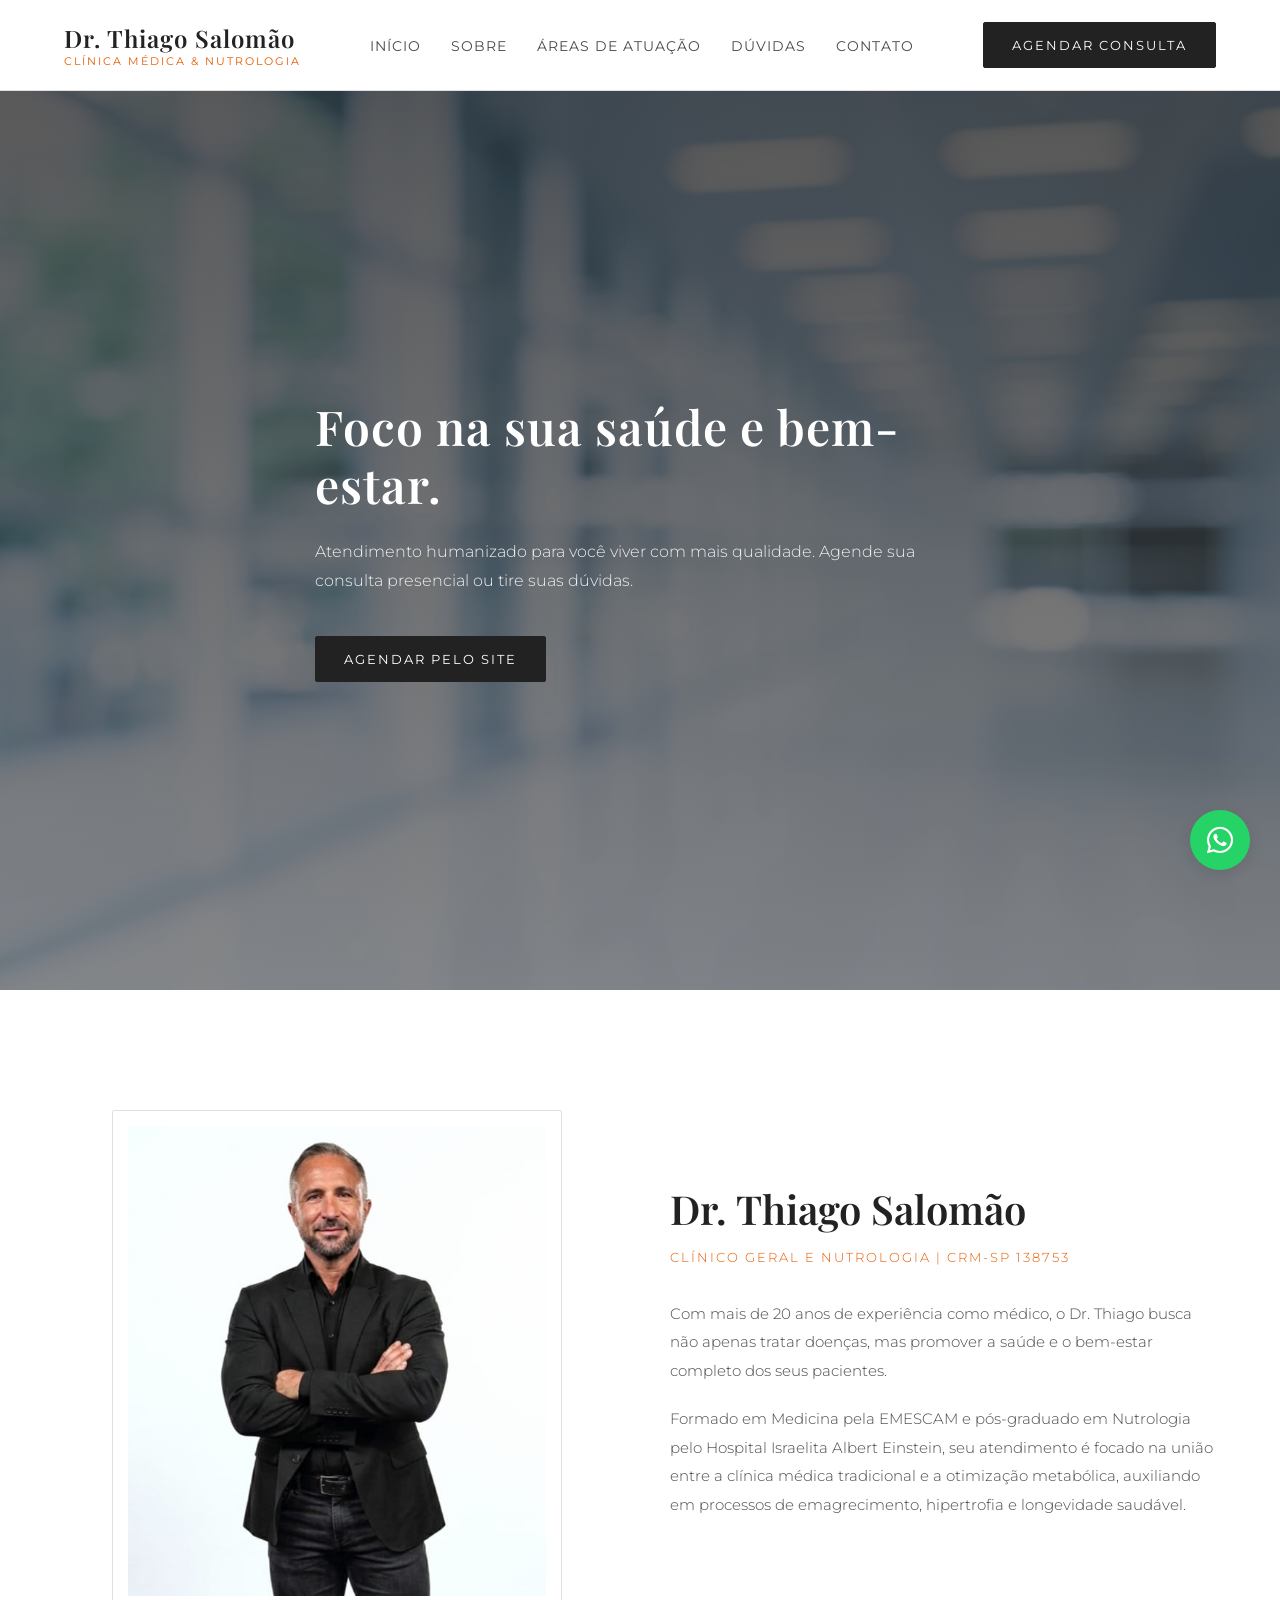
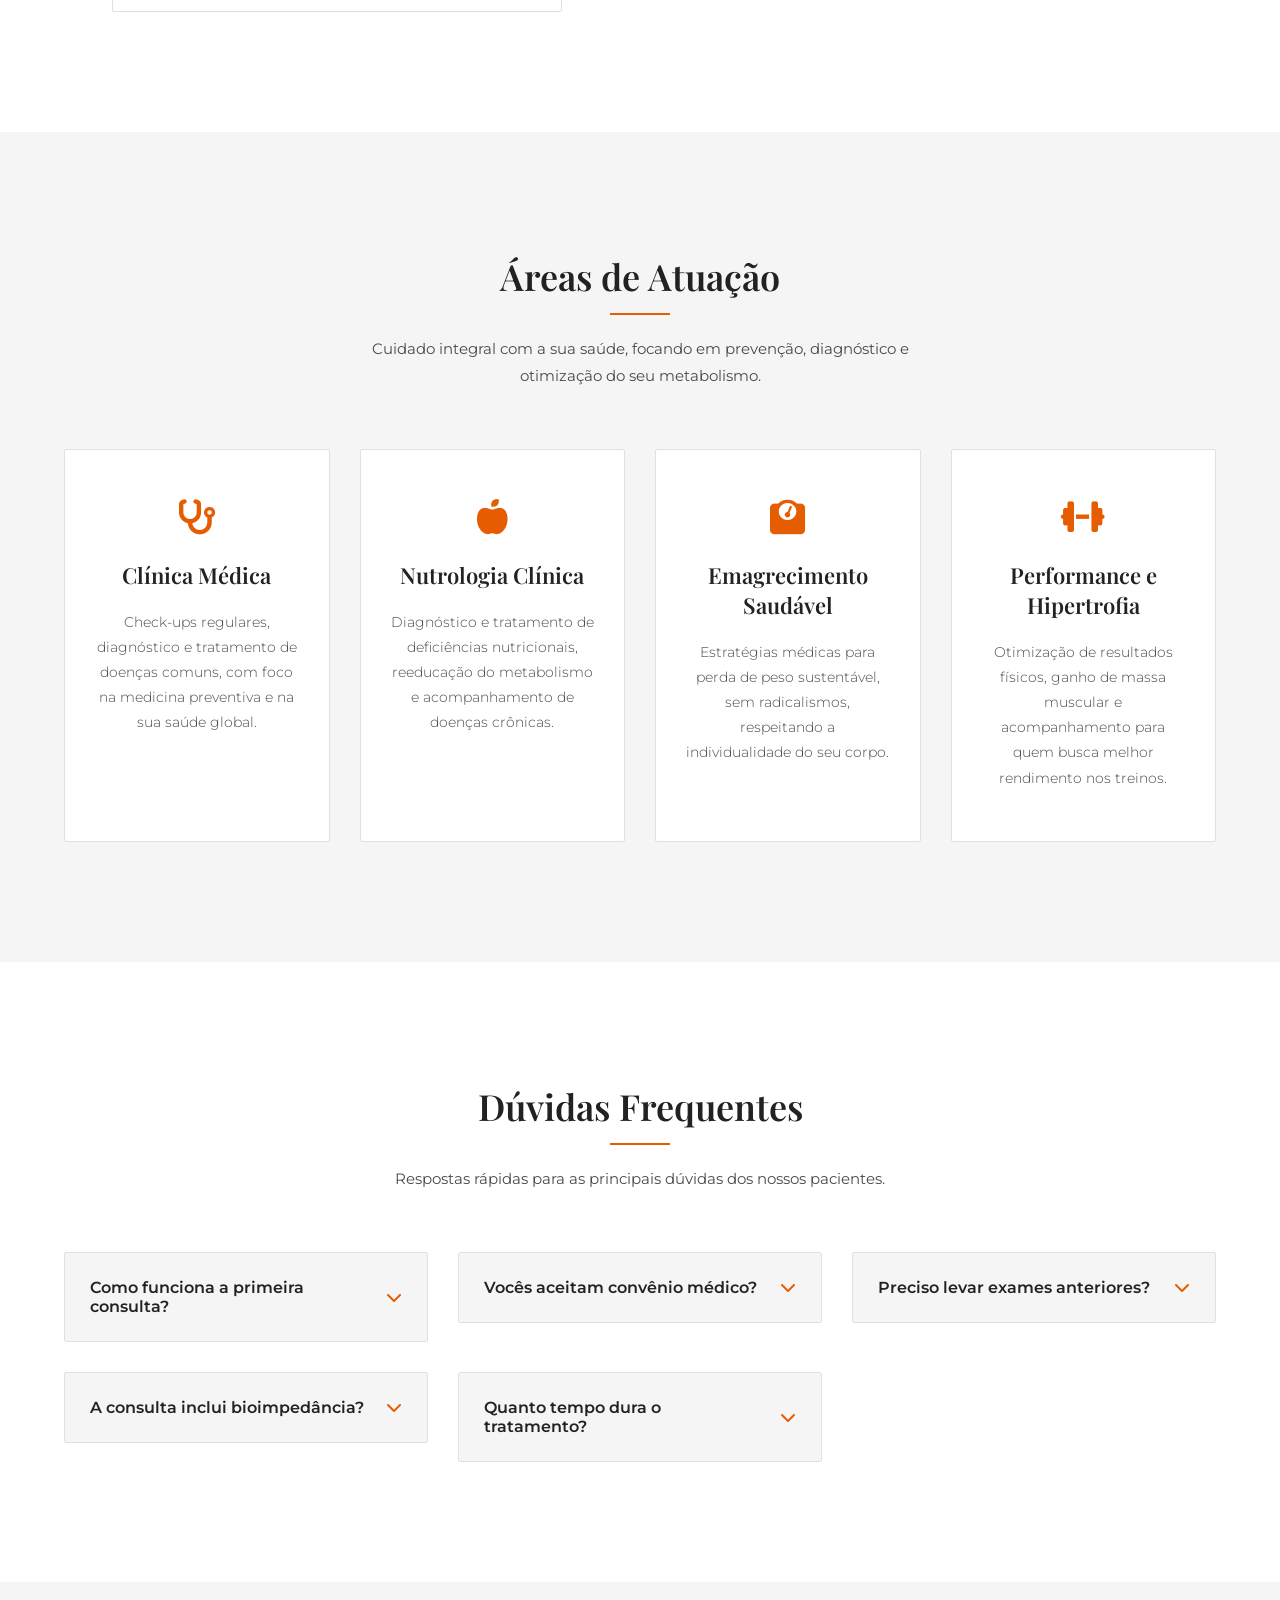
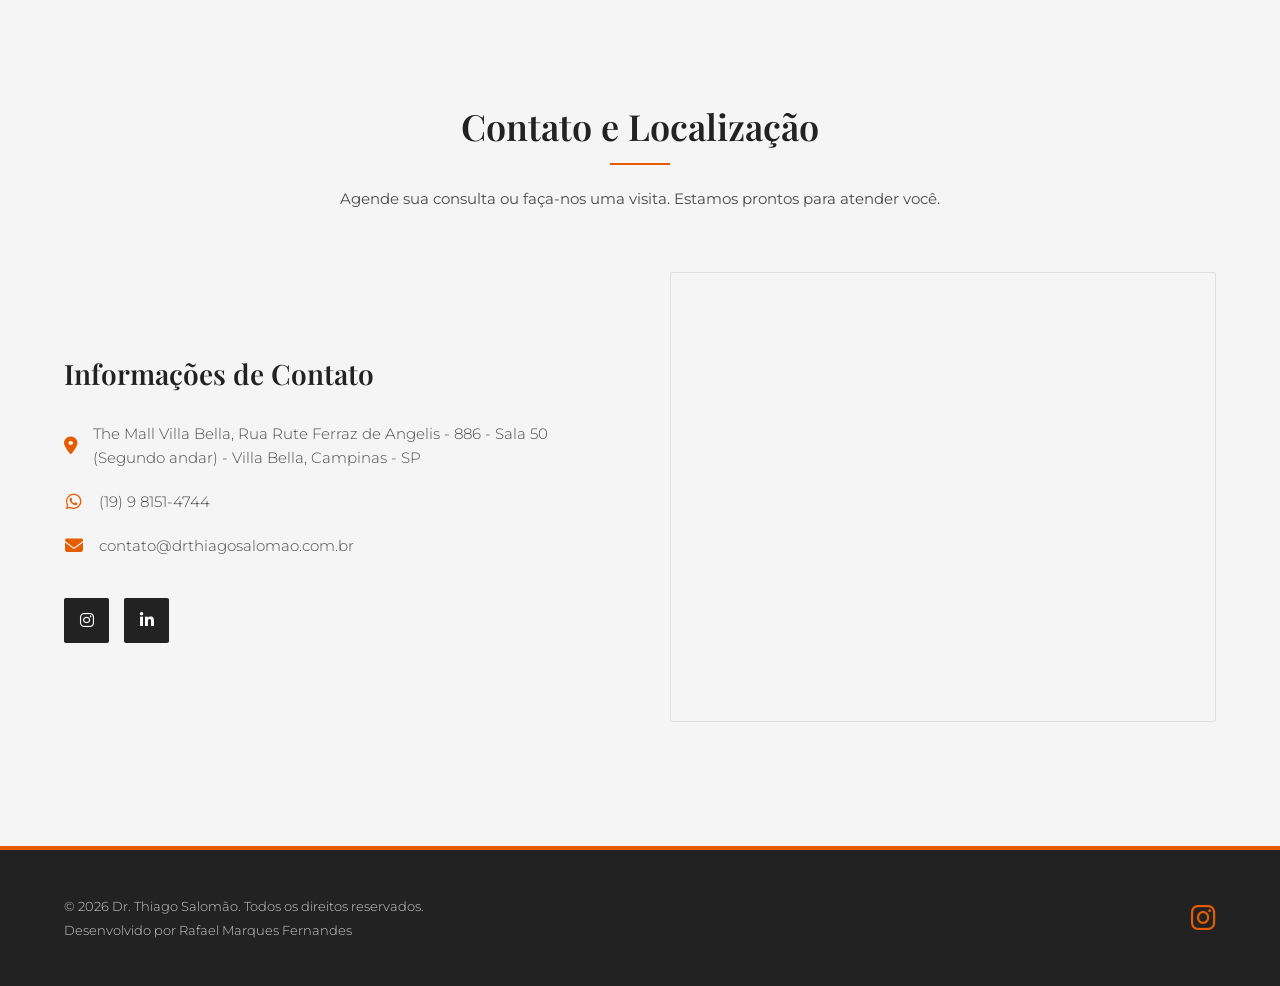
<file: index.html>
<!DOCTYPE html>
<html lang="pt-BR">
<head>
    <meta charset="UTF-8">
    <meta name="viewport" content="width=device-width, initial-scale=1.0">
    <meta name="description" content="Dr. Thiago Salomão - Clínica Médica e Nutrologia em Campinas. Atendimento humanizado focado em saúde, emagrecimento, hipertrofia e longevidade.">
    <title>Dr. Thiago Salomão | Clínico Geral e Nutrólogo</title>
    <link rel="stylesheet" href="css/style.css">
    <link href="https://fonts.googleapis.com/css2?family=Montserrat:wght@300;400;600&family=Playfair+Display:ital,wght@0,400;0,600;0,700;1,400&display=swap" rel="stylesheet">
    <link rel="stylesheet" href="https://cdnjs.cloudflare.com/ajax/libs/font-awesome/6.4.0/css/all.min.css">
</head>
<body>

    <header>
        <div class="container header-container">
            <div class="logo-wrapper">
                <a href="#inicio" class="logo-link">
                    <div class="logo-text">
                        <h1>Dr. Thiago Salomão</h1>
                        <span>Clínica Médica & Nutrologia</span>
                    </div>
                </a>
            </div>

            <div class="menu-mobile-icon" id="menu-icon">
                <i class="fas fa-bars"></i>
            </div>

            <nav id="navbar">
                <ul class="nav-links">
                    <li class="menu-btn-mobile">
                        <a href="login.html" class="btn btn-primary">Agendar Consulta</a>
                    </li>
                    <li><a href="#inicio">Início</a></li>
                    <li><a href="#sobre">Sobre</a></li> 
                    <li><a href="#atuacao">Áreas de Atuação</a></li>
                    <li><a href="#duvidas">Dúvidas</a></li>
                    <li><a href="#contato">Contato</a></li>
                </ul>
            </nav>
            <a href="login.html" class="btn btn-primary btn-agendar-header">Agendar Consulta</a>
        </div>
    </header>

    <section id="inicio" class="hero">
        <div class="container hero-content">
            <h2>Foco na sua saúde e bem-estar.</h2>
            <p>Atendimento humanizado para você viver com mais qualidade. Agende sua consulta presencial ou tire suas dúvidas.</p>
            <div class="hero-buttons">
                <a href="login.html" class="btn btn-primary">Agendar pelo Site</a>
                
                </a>
            </div>
        </div>
    </section>

    <section id="sobre" class="sobre">
        <div class="container sobre-container">
            <div class="sobre-img">
                <img src="img/thiago/sobre.jpeg" alt="Dr. Thiago Salomão">
            </div>
            <div class="sobre-texto">
                <h2>Dr. Thiago Salomão</h2>
                <p class="crm">Clínico Geral e Nutrologia | CRM-SP 138753</p>
                <p>Com mais de 20 anos de experiência como médico, o Dr. Thiago busca não apenas tratar doenças, mas promover a saúde e o bem-estar completo dos seus pacientes.</p>
                <p>Formado em Medicina pela EMESCAM e pós-graduado em Nutrologia pelo Hospital Israelita Albert Einstein, seu atendimento é focado na união entre a clínica médica tradicional e a otimização metabólica, auxiliando em processos de emagrecimento, hipertrofia e longevidade saudável.</p>
            </div>
        </div>
    </section>

    <section id="atuacao" class="atuacao">
        <div class="container">
            <div class="secao-titulo">
                <h2>Áreas de Atuação</h2>
                <p>Cuidado integral com a sua saúde, focando em prevenção, diagnóstico e otimização do seu metabolismo.</p>
            </div>

            <div class="atuacao-grid">
                <div class="card-atuacao">
                    <i class="fas fa-stethoscope"></i>
                    <h3>Clínica Médica</h3>
                    <p>Check-ups regulares, diagnóstico e tratamento de doenças comuns, com foco na medicina preventiva e na sua saúde global.</p>
                </div>
                <div class="card-atuacao">
                    <i class="fas fa-apple-alt"></i>
                    <h3>Nutrologia Clínica</h3>
                    <p>Diagnóstico e tratamento de deficiências nutricionais, reeducação do metabolismo e acompanhamento de doenças crônicas.</p>
                </div>
                <div class="card-atuacao">
                    <i class="fas fa-weight"></i>
                    <h3>Emagrecimento Saudável</h3>
                    <p>Estratégias médicas para perda de peso sustentável, sem radicalismos, respeitando a individualidade do seu corpo.</p>
                </div>
                <div class="card-atuacao">
                    <i class="fas fa-dumbbell"></i>
                    <h3>Performance e Hipertrofia</h3>
                    <p>Otimização de resultados físicos, ganho de massa muscular e acompanhamento para quem busca melhor rendimento nos treinos.</p>
                </div>
            </div>
        </div>
    </section>

    <section id="duvidas" class="duvidas">
        <div class="container">
            <div class="secao-titulo">
                <h2>Dúvidas Frequentes</h2>
                <p>Respostas rápidas para as principais dúvidas dos nossos pacientes.</p>
            </div>
            
            <div class="faq-container">
                <div class="faq-item">
                    <div class="faq-pergunta">
                        <h3>Como funciona a primeira consulta?</h3>
                        <i class="fas fa-chevron-down"></i>
                    </div>
                    <div class="faq-resposta">
                        <p>A primeira consulta dura em média 1 hora. Nela, o Dr. Thiago fará uma avaliação clínica detalhada, análise do seu histórico, solicitação de exames e a estruturação do plano de tratamento inicial.</p>
                    </div>
                </div>
                <div class="faq-item">
                    <div class="faq-pergunta">
                        <h3>Vocês aceitam convênio médico?</h3>
                        <i class="fas fa-chevron-down"></i>
                    </div>
                    <div class="faq-resposta">
                        <p>Os atendimentos são exclusivamente particulares para garantir o tempo e a atenção que você merece. No entanto, emitimos recibo para que você possa solicitar o reembolso junto ao seu plano de saúde.</p>
                    </div>
                </div>
                <div class="faq-item">
                    <div class="faq-pergunta">
                        <h3>Preciso levar exames anteriores?</h3>
                        <i class="fas fa-chevron-down"></i>
                    </div>
                    <div class="faq-resposta">
                        <p>Sim! Se você tiver exames de sangue ou imagem recentes (feitos nos últimos 6 meses), traga-os na sua primeira consulta. Isso nos ajuda a ter uma visão inicial mais rápida do seu metabolismo.</p>
                    </div>
                </div>
                <div class="faq-item">
                    <div class="faq-pergunta">
                        <h3>A consulta inclui bioimpedância?</h3>
                        <i class="fas fa-chevron-down"></i>
                    </div>
                    <div class="faq-resposta">
                        <p>Sim. A bioimpedância está inclusa na consulta e será feita periodicamente para acompanhar sua evolução.</p>
                    </div>
                </div>
                <div class="faq-item">
                    <div class="faq-pergunta">
                        <h3>Quanto tempo dura o tratamento?</h3>
                        <i class="fas fa-chevron-down"></i>
                    </div>
                    <div class="faq-resposta">
                        <p>A duração varia de acordo com o seu objetivo e resposta ao tratamento. Tudo é avaliado individualmente.</p>
                    </div>
                </div>
            </div>
        </div>
    </section>

    <section id="contato" class="contato">
        <div class="container">
            <div class="secao-titulo">
                <h2>Contato e Localização</h2>
                <p>Agende sua consulta ou faça-nos uma visita. Estamos prontos para atender você.</p>
            </div>
            
            <div class="contato-grid">
                <div class="contato-info">
                    <h3>Informações de Contato</h3>
                    <p><i class="fas fa-map-marker-alt"></i> The Mall Villa Bella, Rua Rute Ferraz de Angelis - 886 - Sala 50 (Segundo andar) - Villa Bella, Campinas - SP</p>
                    <p><i class="fab fa-whatsapp"></i> (19) 9 8151-4744</p>
                    <p><i class="fas fa-envelope"></i> contato@drthiagosalomao.com.br</p>

                    <div class="redes-sociais">
                        <a href="#" target="_blank" rel="noopener noreferrer" title="Instagram"><i class="fab fa-instagram"></i></a>
                        <a href="#" target="_blank" rel="noopener noreferrer" title="LinkedIn"><i class="fab fa-linkedin-in"></i></a>
                    </div>
                </div>
                
                <div class="contato-mapa">
                    <iframe src="https://www.google.com/maps/embed?pb=!1m18!1m12!1m3!1d3676.5566789009094!2d-47.05855812469119!3d-22.855885579290923!2m3!1f0!2f0!3f0!3m2!1i1024!2i768!4f13.1!3m3!1m2!1s0x94c8ca29672af5d9%3A0xcdce7e641f1820e!2sThe%20Mall%20Villa%20Bella!5e0!3m2!1spt-BR!2sbr!4v1789619956262!5m2!1spt-BR!2sbr" width="100%" height="450" style="border:0;" allowfullscreen="" loading="lazy" referrerpolicy="strict-origin-when-cross-origin"></iframe>
                </div>
            </div>
        </div>
    </section>

    <footer>
        <div class="container footer-content">
            <div class="footer-text">
                <p>&copy; 2026 Dr. Thiago Salomão. Todos os direitos reservados.</p>
                <p>Desenvolvido por Rafael Marques Fernandes</p>
            </div>
            <div class="footer-social">
                <a href="https://www.instagram.com/drthiagosalomao" target="_blank" rel="noopener noreferrer" title="Siga-nos no Instagram">
                    <i class="fab fa-instagram"></i>
                </a>
            </div>
        </div>
    </footer>

    <a href="https://wa.me/5519981514744" class="whatsapp-flutuante" target="_blank" rel="noopener noreferrer" title="Fale conosco pelo WhatsApp">
        <i class="fab fa-whatsapp"></i>
    </a>

    <script>
        const faqItems = document.querySelectorAll('.faq-item');
        faqItems.forEach(item => {
            const pergunta = item.querySelector('.faq-pergunta');
            pergunta.addEventListener('click', () => {
                faqItems.forEach(outra => {
                    if (outra !== item) outra.classList.remove('ativo');
                });
                item.classList.toggle('ativo');
            });
        });

        const menuIcon = document.getElementById('menu-icon');
        const navbar = document.getElementById('navbar');
        const linksMenu = document.querySelectorAll('.nav-links li a');

        menuIcon.addEventListener('click', () => {
            navbar.classList.toggle('ativo');
        });

        linksMenu.forEach(link => {
            link.addEventListener('click', () => {
                navbar.classList.remove('ativo');
            });
        });
    </script>
</body>
</html>
</file>
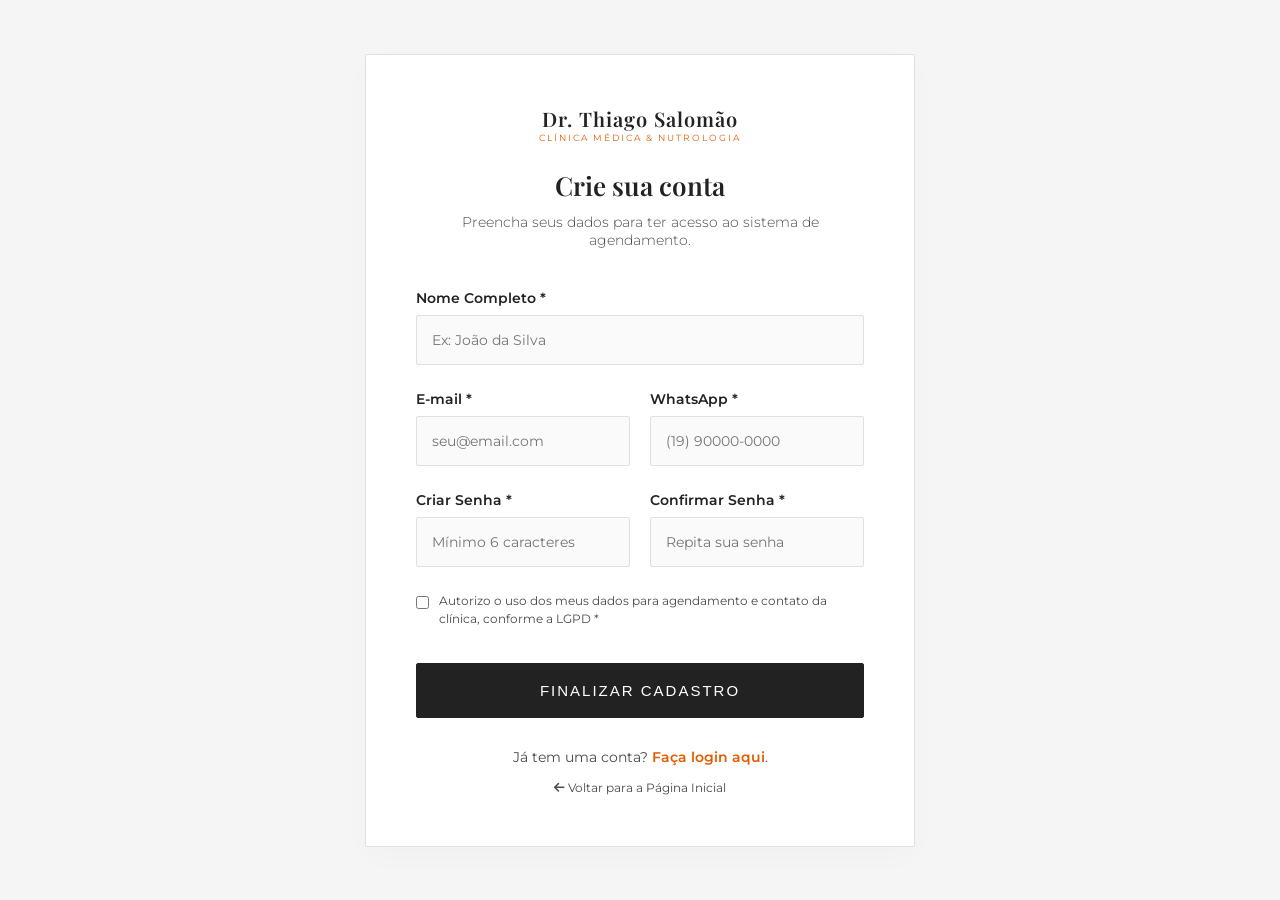
<file: cadastro.html>
<!DOCTYPE html>
<html lang="pt-BR">
<head>
    <meta charset="UTF-8">
    <meta name="viewport" content="width=device-width, initial-scale=1.0">
    <title>Cadastro | Dr. Thiago Salomão</title>
    <link rel="stylesheet" href="css/style.css">
    <link href="https://fonts.googleapis.com/css2?family=Montserrat:wght@300;400;600&family=Playfair+Display:ital,wght@0,400;0,600;0,700;1,400&display=swap" rel="stylesheet">
    <link rel="stylesheet" href="https://cdnjs.cloudflare.com/ajax/libs/font-awesome/6.4.0/css/all.min.css">
</head>
<body class="auth-body">

    <div class="auth-container">
        <div class="auth-header">
            <a href="index.html" class="logo-link">
                <h1>Dr. Thiago Salomão</h1>
                <span>Clínica Médica & Nutrologia</span>
            </a>
            <h2>Crie sua conta</h2>
            <p>Preencha seus dados para ter acesso ao sistema de agendamento.</p>
        </div>

        <form action="processa_cadastro.php" method="POST" class="agendamento-form" id="form-cadastro">
            <div class="form-group">
                <label for="nome">Nome Completo *</label>
                <input type="text" id="nome" name="nome" class="form-control" required placeholder="Ex: João da Silva">
            </div>

            <div class="form-row">
                <div class="form-group">
                    <label for="email">E-mail *</label>
                    <input type="email" id="email" name="email" class="form-control" required placeholder="seu@email.com">
                </div>
                <div class="form-group">
                    <label for="telefone">WhatsApp *</label>
                    <input type="tel" id="telefone" name="telefone" class="form-control" maxlength="15" required placeholder="(19) 90000-0000">
                </div>
            </div>

            <div class="form-row">
                <div class="form-group">
                    <label for="senha">Criar Senha *</label>
                    <input type="password" id="senha" name="senha" class="form-control" minlength="6" required placeholder="Mínimo 6 caracteres">
                </div>
                <div class="form-group">
                    <label for="confirma_senha">Confirmar Senha *</label>
                    <input type="password" id="confirma_senha" name="confirma_senha" class="form-control" minlength="6" required placeholder="Repita sua senha">
                    <span class="error-msg" id="erro-senha">As senhas não coincidem.</span>
                </div>
            </div>

            <div class="form-group checkbox-group">
                <input type="checkbox" id="lgpd" name="lgpd" required>
                <label for="lgpd">Autorizo o uso dos meus dados para agendamento e contato da clínica, conforme a LGPD *</label>
            </div>

            <button type="submit" class="btn btn-primary btn-submit">Finalizar Cadastro</button>
        </form>

        <div class="auth-footer">
            <p>Já tem uma conta? <a href="login.html">Faça login aqui</a>.</p>
            <p style="margin-top: 12px;"><a href="index.html" class="link-voltar"><i class="fas fa-arrow-left"></i> Voltar para a Página Inicial</a></p>
        </div>
    </div>

    <script>
        // 1. Máscara automática para WhatsApp: (XX) XXXXX-XXXX
        const inputTelefone = document.getElementById('telefone');
        inputTelefone.addEventListener('input', (e) => {
            let valor = e.target.value.replace(/\D/g, '');
            if (valor.length > 11) valor = valor.slice(0, 11);

            if (valor.length > 10) {
                valor = valor.replace(/^(\d{2})(\d{5})(\d{4}).*/, '($1) $2-$3');
            } else if (valor.length > 6) {
                valor = valor.replace(/^(\d{2})(\d{4})(\d{0,4}).*/, '($1) $2-$3');
            } else if (valor.length > 2) {
                valor = valor.replace(/^(\d{2})(\d{0,5})/, '($1) $2');
            } else if (valor.length > 0) {
                valor = valor.replace(/^(\d*)/, '($1');
            }
            e.target.value = valor;
        });

        // 2. Validação de igualdade de senhas antes do envio
        const formCadastro = document.getElementById('form-cadastro');
        const senha = document.getElementById('senha');
        const confirmaSenha = document.getElementById('confirma_senha');
        const erroSenha = document.getElementById('erro-senha');

        function validarSenhas() {
            if (confirmaSenha.value && senha.value !== confirmaSenha.value) {
                confirmaSenha.classList.add('input-error');
                erroSenha.classList.add('visivel');
                return false;
            } else {
                confirmaSenha.classList.remove('input-error');
                erroSenha.classList.remove('visivel');
                return true;
            }
        }

        confirmaSenha.addEventListener('input', validarSenhas);
        senha.addEventListener('input', validarSenhas);

        formCadastro.addEventListener('submit', (e) => {
            if (!validarSenhas()) {
                e.preventDefault();
                confirmaSenha.focus();
            }
        });
    </script>
</body>
</html>
</file>
<file: css/style.css>
* {
    margin: 0;
    padding: 0;
    box-sizing: border-box;
}

:root {
    --primary-color: #222222;
    --secondary-color: #E65C00;
    --whatsapp-color: #25D366;
    --text-color: #4A4A4A;
    --light-bg: #F5F5F5;
    --white: #FFFFFF;
    
    --error-color: #D93025;
    --success-color: #1E8E3E;
    --warning-color: #F9AB00;
    
    --font-title: 'Playfair Display', serif;
    --font-text: 'Montserrat', sans-serif;
}

html {
    scroll-behavior: smooth;
}

section[id] {
    scroll-margin-top: 90px;
}

body {
    color: var(--text-color);
    background-color: var(--light-bg);
    font-family: var(--font-text);
}

body.auth-body {
    background-color: var(--light-bg);
    display: flex;
    align-items: center;
    justify-content: center;
    min-height: 100vh;
    padding: 40px 0;
}

h1, h2, h3 {
    font-family: var(--font-title);
    font-weight: 600;
}

.container {
    width: 90%;
    max-width: 1200px;
    margin: 0 auto;
}

/* Topo e Navegação */
header {
    background-color: var(--white);
    border-bottom: 1px solid #E0E0E0;
    position: fixed;
    width: 100%;
    top: 0;
    z-index: 1000;
}

.header-container {
    display: flex;
    justify-content: space-between;
    align-items: center;
    height: 90px;
}

.logo-wrapper {
    display: flex;
    align-items: center;
}

.logo-link {
    text-decoration: none;
}

.logo-text {
    display: flex;
    flex-direction: column;
}

.logo-text h1 {
    font-size: 24px;
    color: var(--primary-color);
    letter-spacing: 1px;
}

.logo-text span {
    font-size: 11px;
    color: var(--secondary-color);
    text-transform: uppercase;
    letter-spacing: 2px;
}

.menu-mobile-icon {
    display: none;
    font-size: 26px;
    color: var(--primary-color);
    cursor: pointer;
}

.menu-btn-mobile {
    display: none;
}

.nav-links {
    display: flex;
    list-style: none;
    gap: 30px;
}

.nav-links a {
    text-decoration: none;
    color: var(--text-color);
    font-weight: 400;
    font-size: 14px;
    text-transform: uppercase;
    letter-spacing: 1px;
    transition: color 0.3s;
}

.nav-links a:hover {
    color: var(--secondary-color);
}

.nav-links a.link-logout {
    color: var(--secondary-color);
    font-weight: 600;
}

.nav-links a.link-logout:hover {
    color: var(--primary-color);
}

/* Botões */
.btn {
    padding: 14px 28px;
    border-radius: 2px;
    text-decoration: none;
    font-weight: 400;
    font-size: 13px;
    text-transform: uppercase;
    letter-spacing: 2px;
    transition: all 0.4s ease;
    cursor: pointer;
    display: inline-block;
    border: none;
}

.btn-primary {
    background-color: var(--primary-color);
    color: var(--white);
    border: 1px solid var(--primary-color);
}

.btn-primary:hover {
    background-color: var(--secondary-color);
    border-color: var(--secondary-color);
    color: var(--white);
}

.btn-outline-whatsapp {
    background-color: transparent;
    color: var(--white);
    border: 1px solid var(--white);
}

.btn-outline-whatsapp:hover {
    background-color: var(--whatsapp-color);
    border-color: var(--whatsapp-color);
    color: var(--white);
}

/* Banner Principal */
.hero {
    height: 100vh;
    display: flex;
    align-items: center;
    background: linear-gradient(rgba(20, 20, 20, 0.7), rgba(20, 20, 20, 0.5)), url('../img/slide/fundo.jpg') top center/cover;
    margin-top: 90px;
    color: var(--white);
}

.hero-content {
    max-width: 650px;
}

.hero-content h2 {
    font-size: 48px;
    line-height: 1.2;
    margin-bottom: 25px;
    letter-spacing: 1px;
}

.hero-content p {
    font-size: 16px;
    margin-bottom: 40px;
    line-height: 1.8;
    font-weight: 300;
    color: #F0F0F0;
}

.hero-buttons {
    display: flex;
    gap: 15px;
}

.secao-titulo {
    text-align: center;
    margin-bottom: 60px;
}

.secao-titulo h2 {
    font-size: 36px;
    color: var(--primary-color);
    margin-bottom: 20px;
    position: relative;
    padding-bottom: 15px;
}

.secao-titulo h2::after {
    content: '';
    position: absolute;
    bottom: 0;
    left: 50%;
    transform: translateX(-50%);
    width: 60px;
    height: 2px;
    background-color: var(--secondary-color);
}

.secao-titulo p {
    color: var(--text-color);
    font-size: 15px;
    max-width: 600px;
    margin: 0 auto;
    line-height: 1.8;
}

/* Sobre */
.sobre {
    padding: 120px 0;
    background-color: var(--white);
}

.sobre-container {
    display: flex;
    align-items: center;
    gap: 60px;
}

.sobre-img {
    flex: 1;
}

.sobre-img img {
    width: 100%;
    max-width: 450px;
    border-radius: 2px;
    display: block;
    margin: 0 auto;
    padding: 15px;
    border: 1px solid #E0E0E0;
}

.sobre-texto {
    flex: 1;
}

.sobre-texto h2 {
    font-size: 40px;
    color: var(--primary-color);
    margin-bottom: 10px;
}

.sobre-texto .crm {
    font-size: 13px;
    color: var(--secondary-color);
    text-transform: uppercase;
    letter-spacing: 2px;
    margin-bottom: 30px;
}

.sobre-texto p {
    font-size: 15px;
    line-height: 1.9;
    margin-bottom: 20px;
    font-weight: 300;
}

/* Especialidades */
.atuacao {
    padding: 120px 0;
    background-color: var(--light-bg);
}

.atuacao-grid {
    display: grid;
    grid-template-columns: repeat(auto-fit, minmax(250px, 1fr));
    gap: 30px;
}

.card-atuacao {
    background-color: var(--white);
    padding: 50px 30px;
    border-radius: 2px;
    border: 1px solid #E0E0E0; 
    text-align: center;
    transition: all 0.4s ease;
}

.card-atuacao:hover {
    transform: translateY(-10px);
    border-color: var(--secondary-color);
    box-shadow: 0 15px 30px rgba(0,0,0,0.03); 
}

.card-atuacao i {
    font-size: 35px;
    color: var(--secondary-color);
    margin-bottom: 25px;
}

.card-atuacao h3 {
    font-size: 22px;
    color: var(--primary-color);
    margin-bottom: 20px;
}

.card-atuacao p {
    font-size: 14px;
    line-height: 1.8;
    font-weight: 300;
}

/* FAQ */
.duvidas {
    padding: 120px 0;
    background-color: var(--white);
}

.faq-container {
    display: grid;
    grid-template-columns: repeat(auto-fit, minmax(300px, 1fr));
    gap: 30px;
    align-items: start;
    width: 100%;
}

.faq-item {
    background-color: var(--white);
    border: 1px solid #E0E0E0;
    border-radius: 2px;
    overflow: hidden;
    transition: all 0.3s;
}

.faq-item:hover {
    border-color: var(--secondary-color);
}

.faq-pergunta {
    padding: 25px;
    display: flex;
    justify-content: space-between;
    align-items: center;
    cursor: pointer;
    background-color: var(--light-bg);
}

.faq-pergunta h3 {
    font-size: 16px;
    color: var(--primary-color);
    margin-right: 15px;
    font-family: var(--font-text); 
}

.faq-pergunta i {
    color: var(--secondary-color);
    transition: transform 0.3s ease;
}

.faq-resposta {
    max-height: 0;
    overflow: hidden;
    padding: 0 25px;
    transition: max-height 0.4s ease, padding 0.4s ease;
}

.faq-resposta p {
    color: var(--text-color);
    line-height: 1.8;
    margin-bottom: 25px;
    font-size: 14px;
    font-weight: 300;
}

.faq-item.ativo .faq-resposta {
    max-height: 500px;
    padding: 10px 25px 25px 25px;
}

.faq-item.ativo .faq-pergunta i {
    transform: rotate(180deg);
}

/* Contato */
.contato {
    padding: 120px 0;
    background-color: var(--light-bg);
}

.contato-grid {
    display: grid;
    grid-template-columns: 1fr 1fr;
    gap: 60px;
    align-items: center;
}

.contato-info h3 {
    font-size: 28px;
    color: var(--primary-color);
    margin-bottom: 30px;
}

.contato-info p {
    font-size: 15px;
    color: var(--text-color);
    margin-bottom: 20px;
    display: flex;
    align-items: center;
    gap: 15px;
    font-weight: 300;
    line-height: 1.6;
}

.contato-info p i {
    color: var(--secondary-color);
    font-size: 18px;
    width: 20px;
    text-align: center;
}

.redes-sociais {
    margin-top: 40px;
    display: flex;
    gap: 15px;
}

.redes-sociais a {
    display: flex;
    justify-content: center;
    align-items: center;
    width: 45px;
    height: 45px;
    background-color: var(--primary-color);
    color: var(--white);
    border-radius: 2px;
    text-decoration: none;
    transition: background-color 0.3s;
}

.redes-sociais a:hover {
    background-color: var(--secondary-color);
}

.contato-mapa iframe {
    border-radius: 2px;
    border: 1px solid #E0E0E0 !important;
}

/* Rodapé */
footer {
    background-color: var(--primary-color);
    color: var(--white);
    padding: 40px 0;
    border-top: 4px solid var(--secondary-color);
}

.footer-content {
    display: flex;
    justify-content: space-between;
    align-items: center;
}

.footer-text p {
    font-size: 13px;
    margin: 8px 0;
    font-weight: 300;
    color: #CCCCCC;
}

.footer-social a {
    color: var(--secondary-color);
    font-size: 28px;
    text-decoration: none;
    transition: transform 0.3s, color 0.3s;
}

.footer-social a:hover {
    color: var(--white);
    transform: scale(1.1);
}

.whatsapp-flutuante {
    position: fixed;
    bottom: 30px;
    right: 30px;
    background-color: var(--whatsapp-color);
    color: var(--white);
    width: 60px;
    height: 60px;
    border-radius: 50%;
    display: flex;
    justify-content: center;
    align-items: center;
    font-size: 30px;
    box-shadow: 0 5px 15px rgba(0,0,0,0.1);
    z-index: 1000;
    transition: transform 0.3s;
    text-decoration: none;
}

.whatsapp-flutuante:hover {
    transform: scale(1.1);
}

/* Formulários e Área de Agendamento */
.agendamento-page {
    padding: 140px 0 80px;
    background-color: var(--light-bg);
}

.form-container {
    max-width: 700px;
    margin: 0 auto;
    background-color: var(--white);
    padding: 50px;
    border-radius: 2px;
    border: 1px solid #E0E0E0;
    box-shadow: 0 10px 30px rgba(0,0,0,0.02);
}

.form-group {
    margin-bottom: 25px;
}

.form-row {
    display: flex;
    gap: 20px;
}

.form-row .form-group {
    flex: 1;
}

.agendamento-form label {
    display: block;
    font-size: 14px;
    color: var(--primary-color);
    font-weight: 600;
    margin-bottom: 8px;
}

.form-control {
    width: 100%;
    padding: 15px;
    font-size: 14px;
    font-family: var(--font-text);
    color: var(--text-color);
    background-color: #FAFAFA;
    border: 1px solid #E0E0E0;
    border-radius: 2px;
    transition: border-color 0.3s, box-shadow 0.3s;
}

.form-control:focus {
    outline: none;
    border-color: var(--secondary-color);
    background-color: var(--white);
    box-shadow: 0 0 0 3px rgba(230, 92, 0, 0.1);
}

.form-control.input-error {
    border-color: var(--error-color);
    background-color: #FFF8F7;
}

.error-msg {
    color: var(--error-color);
    font-size: 12px;
    margin-top: 6px;
    display: none;
}

.error-msg.visivel {
    display: block;
}

.checkbox-group {
    display: flex;
    align-items: flex-start;
    gap: 10px;
}

.checkbox-group input[type="checkbox"] {
    margin-top: 4px;
    accent-color: var(--secondary-color);
    cursor: pointer;
}

.checkbox-group label {
    font-size: 12px;
    font-weight: 400;
    color: var(--text-color);
    line-height: 1.5;
    margin-bottom: 0;
    cursor: pointer;
}

textarea.form-control {
    resize: vertical;
}

.btn-submit {
    width: 100%;
    font-size: 15px;
    padding: 18px;
    margin-top: 10px;
}

/* Listagem e Cartões de Agendamento */
.meus-agendamentos-section {
    padding: 80px 0 100px;
    background-color: var(--white);
    border-top: 1px solid #E0E0E0;
}

.agendamentos-lista {
    max-width: 700px;
    margin: 0 auto;
    display: flex;
    flex-direction: column;
    gap: 20px;
}

.card-agendamento-item {
    background-color: var(--light-bg);
    border: 1px solid #E0E0E0;
    border-left: 4px solid var(--secondary-color);
    border-radius: 2px;
    padding: 25px 30px;
    display: flex;
    justify-content: space-between;
    align-items: center;
    gap: 20px;
    transition: box-shadow 0.3s ease;
}

.card-agendamento-item:hover {
    box-shadow: 0 8px 20px rgba(0,0,0,0.04);
}

.agendamento-info h3 {
    font-size: 20px;
    color: var(--primary-color);
    margin-bottom: 8px;
}

.agendamento-info p {
    font-size: 14px;
    color: var(--text-color);
    margin-bottom: 4px;
    font-weight: 400;
}

.agendamento-info p i {
    color: var(--secondary-color);
    width: 18px;
}

.status-badge {
    display: inline-block;
    padding: 6px 12px;
    font-size: 11px;
    font-weight: 600;
    text-transform: uppercase;
    letter-spacing: 1px;
    border-radius: 2px;
}

.status-agendado {
    background-color: rgba(249, 171, 0, 0.15);
    color: #B06000;
}

.status-confirmado {
    background-color: rgba(30, 142, 62, 0.15);
    color: var(--success-color);
}

.status-cancelado {
    background-color: rgba(217, 48, 37, 0.12);
    color: var(--error-color);
}

.status-concluido {
    background-color: #E8EAED;
    color: #3C4043;
}

/* Tabelas e Painel Admin / Paciente */
.admin-table-container {
    background-color: var(--white);
    border: 1px solid #E0E0E0;
    border-radius: 2px;
    padding: 25px;
    overflow-x: auto;
    box-shadow: 0 10px 30px rgba(0,0,0,0.02);
}

.admin-table {
    width: 100%;
    border-collapse: collapse;
    text-align: left;
    font-size: 14px;
}

.admin-table th {
    background-color: var(--light-bg);
    color: var(--primary-color);
    font-weight: 600;
    text-transform: uppercase;
    font-size: 12px;
    letter-spacing: 1px;
    padding: 15px;
    border-bottom: 2px solid #E0E0E0;
}

.admin-table td {
    padding: 16px 15px;
    border-bottom: 1px solid #EEEEEE;
    vertical-align: middle;
    line-height: 1.5;
}

.admin-table tbody tr:hover {
    background-color: #FAFAFA;
}

.obs-texto {
    font-size: 12px;
    color: #777777;
    font-style: italic;
    margin-top: 5px;
}

.admin-actions {
    display: flex;
    flex-wrap: wrap;
    gap: 8px;
    align-items: center;
}

.admin-actions form {
    margin: 0;
}

.btn-action {
    display: inline-flex;
    align-items: center;
    gap: 6px;
    padding: 8px 12px;
    font-size: 12px;
    font-family: var(--font-text);
    font-weight: 600;
    border-radius: 3px;
    text-decoration: none;
    cursor: pointer;
    border: none;
    transition: opacity 0.2s, transform 0.2s;
    color: var(--white);
}

.btn-action:hover {
    opacity: 0.9;
    transform: translateY(-1px);
}

.btn-wpp {
    background-color: var(--whatsapp-color);
}

.btn-confirm {
    background-color: var(--success-color);
}

.btn-cancel {
    background-color: var(--error-color);
}

/* Autenticação */
.auth-container {
    background-color: var(--white);
    width: 100%;
    max-width: 550px;
    padding: 50px;
    border-radius: 2px;
    border: 1px solid #E0E0E0;
    box-shadow: 0 10px 30px rgba(0,0,0,0.02);
}

.auth-header {
    text-align: center;
    margin-bottom: 40px;
}

.auth-header h1 {
    font-size: 20px;
    color: var(--primary-color);
    letter-spacing: 1px;
}

.auth-header span {
    font-size: 9px;
    color: var(--secondary-color);
    text-transform: uppercase;
    letter-spacing: 2px;
    display: block;
    margin-bottom: 25px;
}

.auth-header h2 {
    font-size: 26px;
    color: var(--primary-color);
    margin-bottom: 10px;
}

.auth-header p {
    font-size: 14px;
    color: var(--text-color);
    font-weight: 300;
}

.auth-footer {
    margin-top: 30px;
    text-align: center;
    font-size: 14px;
    color: var(--text-color);
}

.auth-footer a {
    color: var(--secondary-color);
    font-weight: 600;
    text-decoration: none;
    transition: color 0.3s;
}

.auth-footer a:hover {
    color: var(--primary-color);
}

.auth-footer a.link-voltar {
    font-size: 12px;
    font-weight: 400;
    color: var(--text-color);
}

.auth-footer a.link-voltar:hover {
    color: var(--secondary-color);
}

/* Responsivo */
@media (max-width: 768px) {
    .header-container {
        flex-wrap: wrap;
    }

    .menu-mobile-icon {
        display: block;
    }

    .btn-agendar-header {
        display: none;
    }

    nav {
        display: none;
        width: 100%;
        background-color: var(--white);
        position: absolute;
        top: 90px;
        left: 0;
        border-top: 1px solid #E0E0E0;
        border-bottom: 1px solid #E0E0E0;
    }

    nav.ativo {
        display: block; 
    }

    .nav-links {
        flex-direction: column;
        gap: 0;
    }

    .nav-links li {
        text-align: center;
        border-bottom: 1px solid #F5F5F5;
    }

    .nav-links a {
        display: block;
        padding: 20px;
        font-size: 13px;
    }

    .menu-btn-mobile {
        display: block;
        padding: 25px 0;
        border-bottom: 1px solid #E0E0E0;
        background-color: var(--light-bg);
    }

    .nav-links .menu-btn-mobile a {
        display: inline-block; 
        width: 85%;
        padding: 14px 24px;
        margin: 0 auto;
    }

    .nav-links .menu-btn-mobile a:hover {
        background-color: var(--primary-color);
        border-color: var(--primary-color);
    }

    .hero-content h2 {
        font-size: 36px;
    }

    .hero-buttons {
        flex-direction: column;
    }

    .sobre-container, .contato-grid {
        flex-direction: column;
        grid-template-columns: 1fr;
        text-align: center;
    }

    .contato-info p {
        justify-content: center;
    }
    
    .redes-sociais {
        justify-content: center;
        margin-bottom: 40px;
    }

    .contato-mapa iframe {
        height: 350px;
    }

    .footer-content {
        flex-direction: column;
        text-align: center;
        gap: 20px;
    }

    .form-container {
        padding: 30px 20px;
    }
    
    .form-row {
        flex-direction: column;
        gap: 0;
    }

    .card-agendamento-item {
        flex-direction: column;
        align-items: flex-start;
        padding: 20px;
    }

    .auth-container {
        padding: 40px 25px;
        width: 90%;
    }
}
</file>
